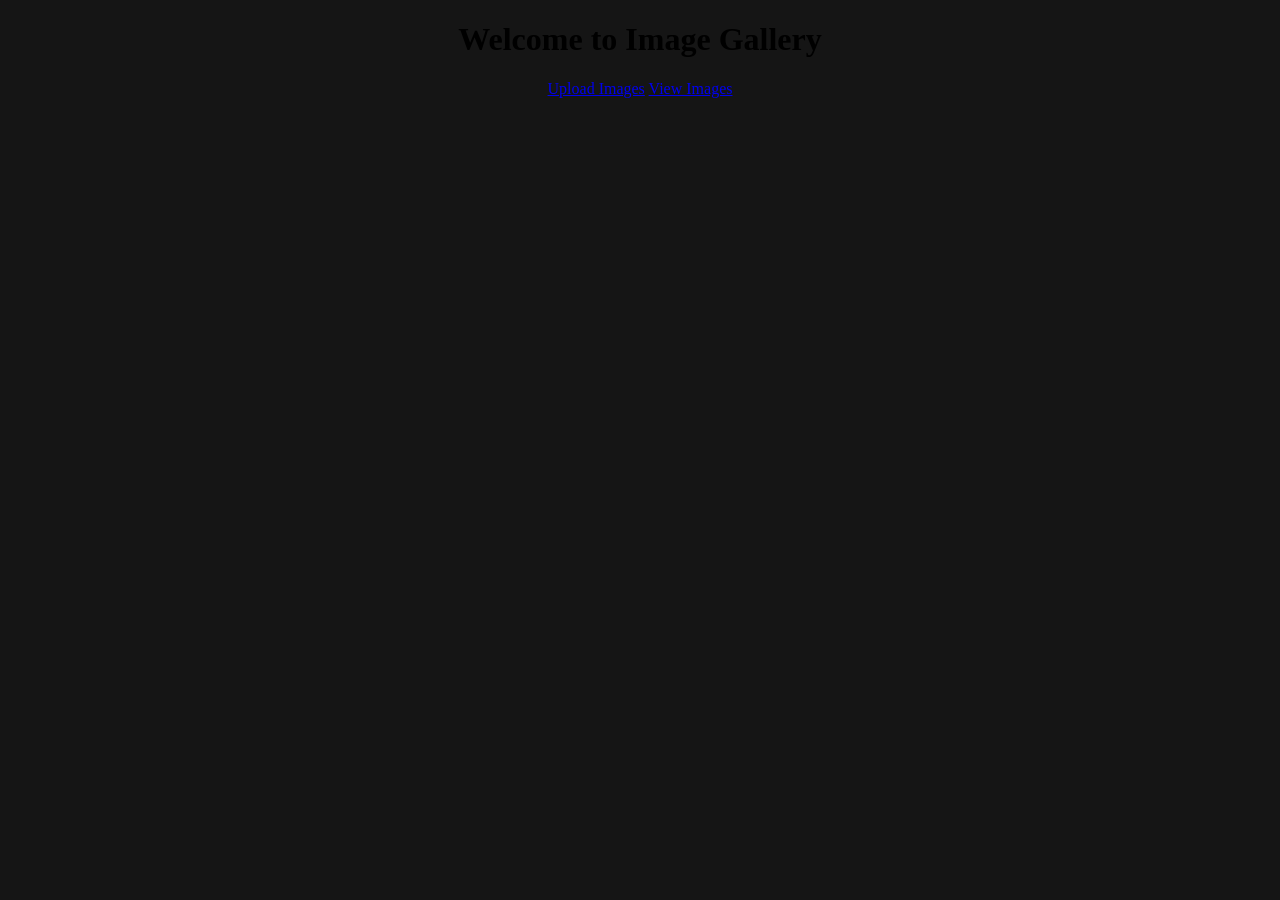
<file: backend/static/index.html>
<!DOCTYPE html>
<html lang="en">
<head>
    <meta charset="UTF-8">
    <meta name="viewport" content="width=device-width, initial-scale=1.0">
    <title>Image Gallery</title>
    <link rel="stylesheet" href="/static/css/style.css">
</head>
<body>
    <div class="container">
        <h1>Welcome to Image Gallery</h1>
        <div class="navigation">
            <a href="/upload" class="btn">Upload Images</a>
            <a href="/images" class="btn">View Images</a>
        </div>
    </div>
</body>
</html>
</file>
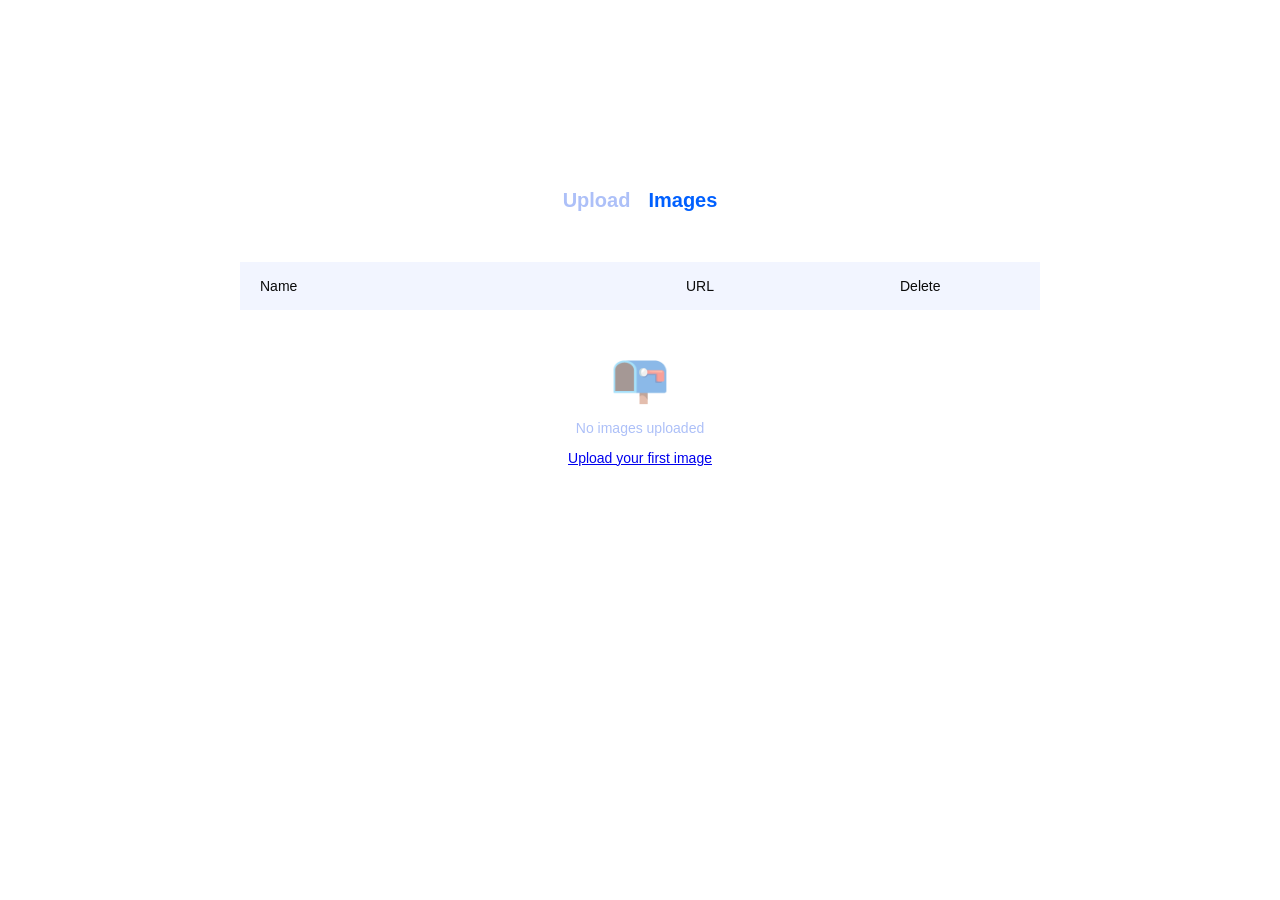
<file: backend/static/images.html>
<!DOCTYPE html>
<html lang="en">
<head>
    <meta charset="UTF-8">
    <meta name="viewport" content="width=device-width, initial-scale=1.0">
    <title>Image Gallery</title>
    <link rel="stylesheet" href="/static/css/style.css">
    <link rel="stylesheet" href="/static/css/images.css">
</head>
<body>
    <div class="container">
        <div class="header">
            <h1>Image Gallery</h1>
            <h2>View all uploaded images</h2>
        </div>
        
        <div class="content">
            <div class="choose">
                <a href="/upload" class="text_upload">Upload</a>
                <a href="/images" class="text_image">Images</a>
            </div>

            <!-- Галерея изображений -->
            <div class="images-container">
                <div class="images-header">
                    <div class="header-name">Name</div>
                    <div class="header-url">URL</div>
                    <div class="header-delete">Delete</div>
                </div>   
                
                <!-- Изображения будут добавлены здесь динамически -->
                <div id="images-list"></div>
                
                <!-- Пустое состояние -->
                <div id="empty-state" class="empty-state" style="display: none;">
                    <p>No images uploaded</p>
                    <a href="/upload" class="upload-link">Upload your first image</a>
                </div>
            </div>
        </div>
    </div>
    
    <script src="/static/js/storage.js"></script>
    <script src="/static/js/images-list.js"></script>
</body>
</html>
















</html>
</file>
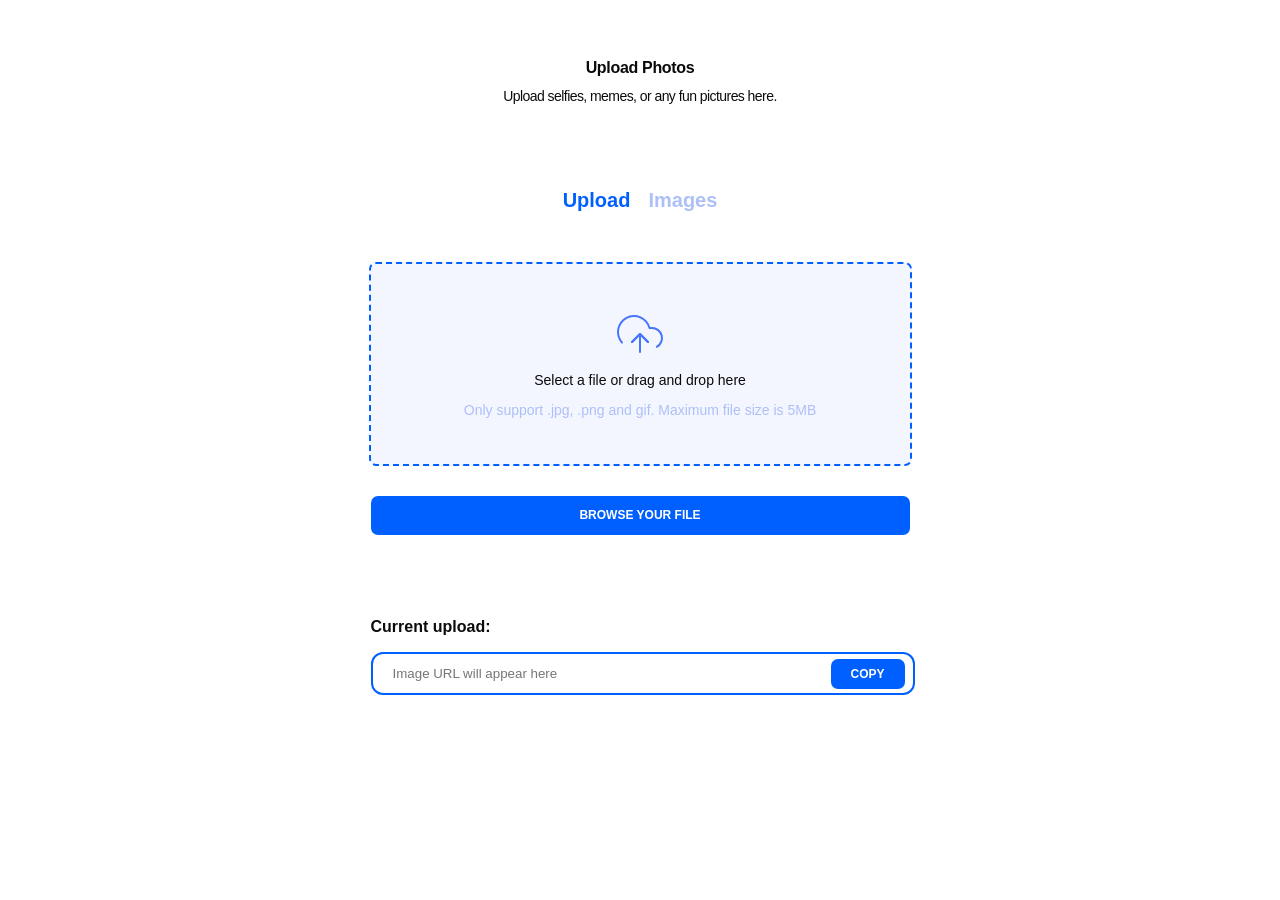
<file: backend/static/upload_form.html>
<!DOCTYPE html>
<html lang="en">
<head>
    <meta charset="UTF-8">
    <meta name="viewport" content="width=device-width, initial-scale=1.0">
    <title>Upload Images</title>
    <link rel="stylesheet" href="/static/css/style.css">
    <link rel="stylesheet" href="/static/css/upload_style.css">
</head>
<body> 
    <div class="container">
        <div class="header">
            <h1>Upload Photos</h1>
            <h2>Upload selfies, memes, or any fun pictures here.</h2>
        </div>

        <div class="content">
            <div class="choose">
                <a href="/upload" class="text_upload">Upload</a>
                <a href="/images" class="text_image">Images</a>
            </div>
            
            <div id="upload-status" class="upload-status" style="display: none;"></div>
                
            <div class="upload_file">
                <label class="upload_box" id="drop-area">
                    <svg width="48" height="48" viewBox="0 0 48 48" fill="none" xmlns="http://www.w3.org/2000/svg">
                        <path d="M32 32L24 24L16 32" stroke="#4676FB" stroke-width="2" stroke-linecap="round" stroke-linejoin="round" />
                        <path d="M24 24V42" stroke="#4676FB" stroke-width="2" stroke-linecap="round" stroke-linejoin="round" />
                        <path d="M40.7799 36.78C42.7306 35.7165 44.2716 34.0338 45.1597 31.9973C46.0477 29.9607 46.2323 27.6865 45.6843 25.5334C45.1363 23.3803 43.8869 21.471 42.1333 20.1069C40.3796 18.7428 38.2216 18.0015 35.9999 18H33.4799C32.8745 15.6585 31.7462 13.4847 30.1798 11.642C28.6134 9.7993 26.6496 8.3357 24.4361 7.36121C22.2226 6.38673 19.817 5.92672 17.4002 6.01576C14.9833 6.10481 12.6181 6.7406 10.4823 7.87533C8.34649 9.01006 6.49574 10.6142 5.06916 12.5672C3.64259 14.5201 2.6773 16.7711 2.24588 19.1508C1.81446 21.5305 1.92813 23.9771 2.57835 26.3065C3.22856 28.636 4.3984 30.7877 5.99992 32.6" stroke="#4676FB" stroke-width="2" stroke-linecap="round" stroke-linejoin="round" />
                        <path d="M32 32L24 24L16 32" stroke="#4676FB" stroke-width="2" stroke-linecap="round" stroke-linejoin="round" />
                    </svg>
                    <p>Select a file or drag and drop here</p>
                    <small>Only support .jpg, .png and gif. Maximum file size is 5MB</small>
                    <input type="file" id="fileInput" accept=".jpg, .jpeg, .gif, .png"> 
                </label>   
            </div>

            <div class="send_file">
                <button id="browse-btn">Browse your file</button>   
            </div>
            
            <div class="current_upload">
                <h2>Current upload:</h2>
                <div class="input-with-button">
                    <input type="text" id="current-upload-input" placeholder="Image URL will appear here" readonly>
                    <button id="copy-button" class="copy-btn">COPY</button>
                </div>
            </div>
        </div>
    </div>
    
    <script src="/static/js/storage.js"></script>
    <script src="/static/js/upload.js"></script>
</body>
</html>
</file>
<file: static/css/style.css>
:root {
  --font-family: "Inter", sans-serif;
  --second-family: "Plus Jakarta Sans", sans-serif;
} 


body{
    margin: 0;
    padding: 0;
    background-color: #151515;
    text-align: center;

}

.header{
    text-align: center;
    padding: 20px 0;
    position: relative;
    z-index: 10;
    margin-top: 30px;
}

.header>h1{
    font-family: var(--font-family);
    font-weight: 700;
    font-size:  16px;
    line-height: 87%;
    letter-spacing: -0.02em;
    color: #fff;
}

.header>h2{
    font-family: var(--second-family);
    font-weight: 400;
    font-size:  14px;
    line-height: 150%;
    letter-spacing: -0.04em;
    color: #fff;
}

.button{
    margin-top: 40px;
    background: #0060ff;
    border: none;
    font-family: var(--font-family);  
    font-weight: 600;
    font-size: 12px;
    text-transform: uppercase;
    color: #fff;
    border-radius: 7px;
    padding: 12px 16px;
    text-decoration: none;
    display: inline-block;
    cursor: pointer;
    transition: background 0.25s ease;
}

.header-button:hover {
    background: #004bcc;
}

.header>button>a{
    text-decoration: none;
    color: #fff;
}

#image{
    width: 400px;
    height: auto;
    opacity: 1;
    
}
</file>
<file: static/css/images.css>
/* ====== ОСНОВНОЙ СТИЛЬ ТВОЕГО UI ====== */

body {
    margin: 0;
    padding: 0;
    background: #fff;
    color: #0b0b0b;
}

.header > h1 {
    font-family: var(--font-family);
    font-weight: 700;
    font-size: 16px;
    letter-spacing: -0.02em;
}

.header > h2 {
    font-family: var(--second-family);
    font-weight: 400;
    font-size: 14px;
    line-height: 150%;
    letter-spacing: -0.04em;
}

.choose {
    display: flex;
    justify-content: center;
    margin-top: 50px;
}

.text_upload,
.text_image {
    font-family: var(--font-family);
    font-weight: 700;
    font-size: 20px;
    text-decoration: none;
    transition: opacity 0.3s ease;
}

.text_upload {
    color: #adc0f8;
    margin-right: 18px;
}

.text_image {
    color: #0060ff;
}

.text_upload:hover,
.text_image:hover {
    opacity: 0.8;
}



/* ====== КОНТЕЙНЕР С ИЗОБРАЖЕНИЯМИ ====== */

.images-container {
    max-width: 800px;
    margin: 50px auto 0 auto;
    background: #fff;
}

.images-header {
    display: grid;
    grid-template-columns: 2fr 3fr 1fr;
    gap: 20px;
    padding: 16px 20px;
    background-color: #f2f5ff;

    font-family: var(--font-family);
    font-weight: 400;
    font-size: 14px;
    color: #0b0b0b;
}

.header-name,
.header-URL,
.header-delete {
    text-align: left;
}

.images-list {
    border: 2px solid #ebe7e7;
    border-radius: 4px;
    overflow: hidden;
}



/* ====== ЭЛЕМЕНТ СПИСКА - адаптировано под твой UI ====== */

#images-list {
    display: flex;
    flex-direction: column;
}

/* Один элемент */
.image-item {
    display: grid;
    grid-template-columns: 2fr 3fr 1fr;
    align-items: center;

    padding: 14px 20px;
    background: #fff;

    border-bottom: 1px solid #ebe7e7;
    font-family: var(--font-family);
    transition: background 0.2s ease;
}

.image-item:last-child {
    border-bottom: none;
}

.image-item:hover {
    background: #f7f9ff;
}



/* ====== Имя файла ====== */

.image-name {
    display: flex;
    align-items: center;
    gap: 10px;

    font-weight: 600;
    color: #0b0b0b;
    font-size: 14px;
}

.image-icon {
    font-size: 20px;
}



/* ====== URL ====== */

.image-url-wrapper {
    white-space: nowrap;
    overflow: hidden;
    text-overflow: ellipsis;
}

.image-url {
    font-size: 13px;
    font-family: var(--font-family);
    color: #0060ff;
    text-decoration: none;
}

.image-url:hover {
    opacity: 0.7;
}



/* ====== КНОПКА УДАЛЕНИЯ ====== */

.delete-btn {
    background: #0060ff;
    border: none;

    font-family: var(--font-family);
    font-weight: 600;
    font-size: 12px;
    color: #fff;

    padding: 8px 12px;
    border-radius: 7px;
    cursor: pointer;

    transition: opacity 0.15s ease, transform 0.15s ease;
}

.delete-btn:hover {
    opacity: 0.8;
}

.delete-btn:active {
    transform: scale(0.92);
}



/* ====== ПУСТОЙ СПИСОК ====== */

#empty-state {
    text-align: center;
    margin: 40px 0;
    font-family: var(--font-family);
    font-size: 14px;
    color: #adc0f8;
    display: none;
}

#empty-state::before {
    content: "📭";
    display: block;
    font-size: 48px;
    opacity: 0.5;
    margin-bottom: 10px;
}



/* ====== АНИМАЦИЯ УДАЛЕНИЯ ====== */

.image-item.removing {
    opacity: 0;
    transform: translateY(-4px);
    transition: 0.25s ease;
}
</file>
<file: static/css/upload_style.css>
body {
margin: 0;
padding: 0;
background-color: #fff;
color: #0b0b0b;



}

.header>h1{
    font-family: var(--font-family);
    font-weight: 700;
    font-size:  16px;
    line-height: 87%;
    letter-spacing: -0.02em;
    color:  #0b0b0b;
}    

.header>h2{
font-family: var(--second-family);
    font-weight: 400;
    font-size:  14px;
    line-height: 150%;
    letter-spacing: -0.04em;
    color:  #0b0b0b;
}

.choose {
    display: flex;
    justify-content: center;
    margin-top: 50px;
}


.text_upload, .text_image {
    font-family: var(--font-family);  
    font-weight: 700;
    font-size: 20px;
    text-decoration: none;
    transition: color 0.3s ease ease-in-out;
}

.text_upload {
    color: #0060ff;
    margin-right: 18px;

}


.text_image{
     color: #adc0f8;   
}

.text_upload:hover, .text_image:hover {
      opacity: 0.8;   
}


.upload_box {
    width: 539px;
    height: 200px;
    background-color: #f3f5ff;
    border: 2px dashed #0060ff;
    border-radius: 7px;
    margin: 0 auto;
    cursor: pointer;
    display: flex;
    align-items: center;
    flex-direction: column ;
    justify-content: center;
    transition: background-color 0.2s ease;
    
}

.upload_box:hover{
    background-color: #e2e6ff;
}
.upload_file {
    margin-top: 50px;
}


.upload_box p{
    font-family: var(--font-family);  
    font-weight: 400;
    font-size: 14px;
    color:  #0b0b0b;
    text-align: center;
    
}

input[type="file"] {
    display: none;
}

.send_file>button{
    font-family: var(--font-family);  
    background: #0060ff;
    border: none;
    font-family: var(--font-family);  
    font-weight: 600;
    font-size: 12px;
    color: #fff;
    border-radius: 7px;
    padding: 12px 16px;
    text-align: center;
    text-transform: uppercase;
    width: 539px;
    height: 39px;
    margin: 30px;
    cursor: pointer;
}

.upload-box.dragover {
    background-color: #e2e6ff;
    border-color: #004bcc;
}

.upload_box small{
    font-family: var(--font-family);  
    font-weight: 400;
    font-size: 14px;
    color:   #adc0f8;   
    text-align: center;
    
}


.current_upload{
    margin-top: 50px;
    text-align: left;
    max-width: 539px;
    margin-left: auto;
    margin-right: auto;
}

.current_upload h2{
    font-family: var(--font-family);  
    font-weight: 700;
    font-size: 16px;
    color:  #0b0b0b; 
    line-height: 150%;
}


.input-with-button {
    
    align-items: center;
    
}


.input-with-button input {
    padding: 12px 20px;
    
    border: 2px solid  #0060ff;
    border-radius: 12px;
    width: 500px;
}


.copy-btn {
    background: #0060ff;
    border: none;
    font-family: var(--font-family);  
    font-weight: 600;
    font-size: 12px;
    line-height: 150%;
    color: #fff;
    padding: 6px 20px;
    cursor: pointer;
    border-radius: 7px;
    position: relative;
    left: 460px;
    top: -36px;
    
}

.upload-status.error {
    background-color: #d4edda;
    color: red;
    border: 1px solid rgb(174, 185, 177);
}

.upload-status.succes {
     color: rgb(20, 151, 232);
    border: 1px solid rgb(174, 185, 177);

}
</file>
